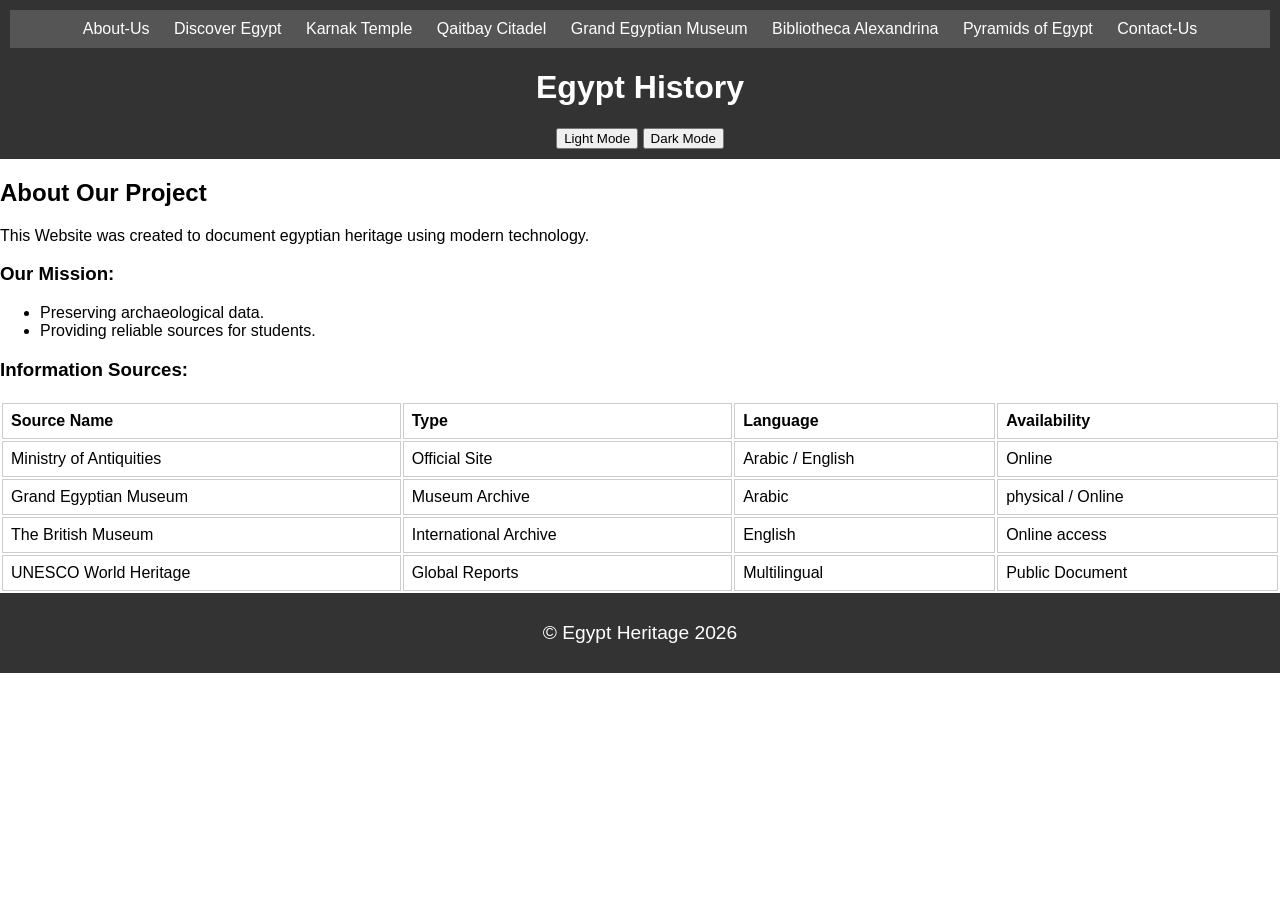
<file: index.html>
<!DOCTYPE html>
<html lang="en">
  <head>
     <meta charset="UTF-8">
     <title> About Us-Archaeological Site </title>
     <link rel="stylesheet" href="style.css">
     <style>

       .data-table {
           width: 100%;
           border-collapse;
           margin-top: 20px;
        }

        .data-table th, td {
           border: 1px solid #ccc;
           padding: 8px;
           text-align: left;
        }

      </style>
  <body>
      <header>
        <nav>
          <a href="index.html"> About-Us </a>
          <a href="discover.html"> Discover Egypt </a>
          <a href="karnak-temple.html"> Karnak Temple </a>
          <a href="qaitbay.html"> Qaitbay Citadel </a>
          <a href="grand.html"> Grand Egyptian Museum </a>
          <a href="bibliotheca.html"> Bibliotheca Alexandrina </a>
          <a href="pyramids.html"> Pyramids of Egypt </a>
          <a href="contact.html"> Contact-Us </a>
        </nav>

        <h1> Egypt History </h1>

        <button onclick="setTheme('light')"> Light Mode </button>
        <button onclick="setTheme('dark')"> Dark Mode </button>
      </header>
      <main>
        <section>
          <h1>About Our Project</h1>
          <p>This Website was created to document egyptian heritage using modern technology.</p>

          <h3>Our Mission:</h3>

          <ul>
            <li>Preserving archaeological data.</li>
            <li>Providing reliable sources for students.</li>
          </ul>

          <h3>Information Sources:</h3>
          <table class="data-table">
            <tr>
              <th> Source Name </th>
              <th> Type </th>
              <th> Language </th>
              <th> Availability </th>
            </tr>

            <tr>
              <td> Ministry of Antiquities </td>
              <td> Official Site </td>
              <td> Arabic / English </td>
              <td> Online </td>
            </tr>

            <tr>
              <td> Grand Egyptian Museum </td>
              <td> Museum Archive </td>
              <td> Arabic </td>
              <td> physical / Online </td>
            </tr>

            <tr>
              <td> The British Museum </td>
              <td> International Archive </td>
              <td> English </td>
              <td> Online access </td>
            </tr>

            <tr>
              <td> UNESCO World Heritage </td>
              <td> Global Reports </td>
              <td> Multilingual </td>
              <td> Public Document </td>
            </tr>
          </table>
        </section>
      </main>

      <footer>
        <p> &copy; Egypt Heritage 2026 </p>
      </footer>

      <script src="script.js"> </script>
  </body>
</html>
</file>
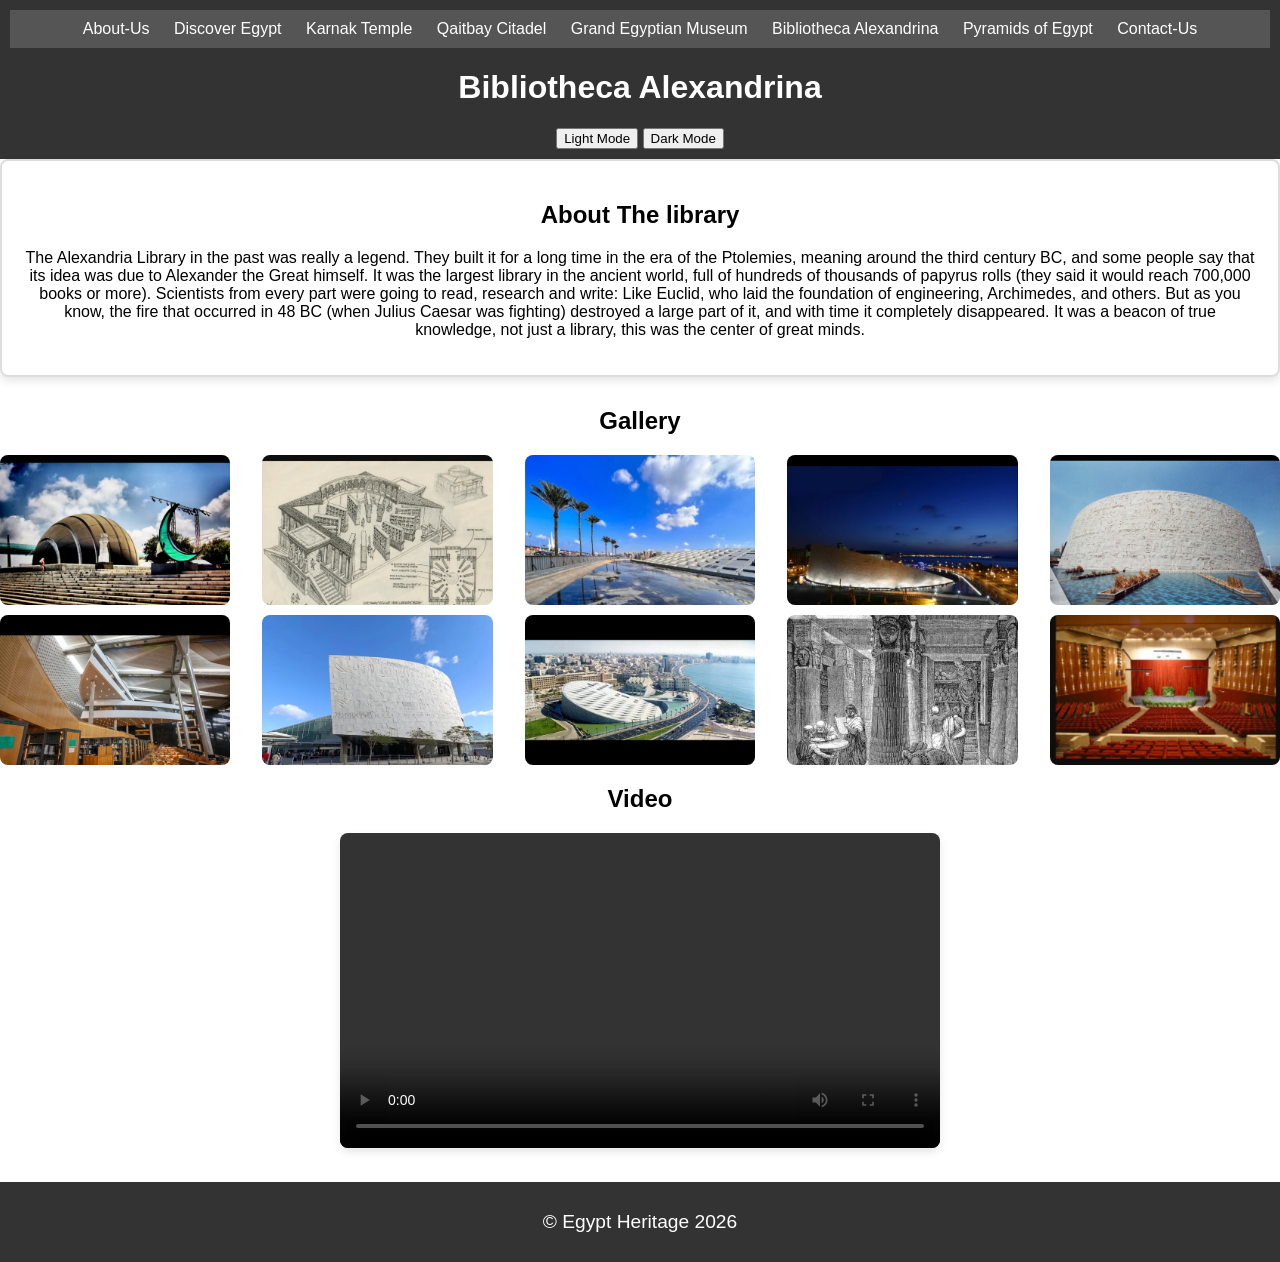
<file: bibliotheca.html>
<!Doctype html>
<html lang="en">
  <head>
    <meta charset="UTF-8">
    <title> Bibliotheca Alexandrina </title>
    <link rel="stylesheet" href="style.css">
    <style>

      .images-container {
          display: flex;
          flex-wrap: wrap;
          justify-content: space-between;
          gap: 10px;
      }

      .images-container img {
          width: 18%;
          height: 150px;
          object-fit: cover;
          border-radius: 8px;
      }

      .text-frame {
          border: 2px solid #ddd;
          padding: 20px;
          border-radius: 8px;
          box-shadow: 0 4px 8px rgba(0, 0, 0, 0.1);
          margin-bottom: 25px;
          text-align: center;
      }

      body, .text-frame {
          transition: background-color 0.3s, color 0.3s;
      }

    </style>
  </head>
  <body>
    <header>
      <nav>
        <a href="index.html"> About-Us </a>
        <a href="discover.html"> Discover Egypt </a>
        <a href="karnak-temple.html"> Karnak Temple </a>
        <a href="qaitbay.html"> Qaitbay Citadel </a>
        <a href="grand.html"> Grand Egyptian Museum </a>
        <a href="bibliotheca.html"> Bibliotheca Alexandrina </a>
        <a href="pyramids.html"> Pyramids of Egypt </a>
        <a href="contact.html"> Contact-Us </a>
      </nav>

      <h1>Bibliotheca Alexandrina</h1>

      <button onclick="setTheme('light')"> Light Mode </button>
      <button onclick="setTheme('dark')"> Dark Mode </button>

    </header>

    <div class="text-frame">
      <h2> About The library </h2>
      <p>The Alexandria Library in the past was really a legend. They built it for a long time in the era of the Ptolemies, meaning around the third century BC, and some people say that its idea was due to Alexander the Great himself. It was the largest library in the ancient world, full of hundreds of thousands of papyrus rolls (they said it would reach 700,000 books or more). Scientists from every part were going to read, research and write: Like Euclid, who laid the foundation of engineering, Archimedes, and others. But as you know, the fire that occurred in 48 BC (when Julius Caesar was fighting) destroyed a large part of it, and with time it completely disappeared. It was a beacon of true knowledge, not just a library, this was the center of great minds.</p>
    </div>

    <div class="gallery-container" style="text-align: center; margin-top: 30px; margin-bottom: 20px;">
      <h2> Gallery </h2>
    </div>

    <div class="images-container">
      <img src="bibliotheca content/Al1.jpg">
      <img src="bibliotheca content/Al2.jpg">
      <img src="bibliotheca content/Al3.jpg">
      <img src="bibliotheca content/Al4.jpg">
      <img src="bibliotheca content/Al5.jpg">
      <img src="bibliotheca content/Al6.jpg">
      <img src="bibliotheca content/Al7.jpg">
      <img src="bibliotheca content/Al8.jpg">
      <img src="bibliotheca content/Al9.jpg">
      <img src="bibliotheca content/Al10.jpg">
    </div>

    <div class="video-container" style="text-align: center; margin-bottom: 30px;">
        <h2> Video </h2>

        <video width="100%" height="315" controls style="max-width: 600px; border-radius: 8px; box-shadow: 0 4px 8px rgba(0, 0, 0, 0.1);">
            <source src="bibliotheca content/video.mp4" type="video/mp4">
        </video>
    </div>
    <footer>
      <p> &copy; Egypt Heritage 2026 </p>
    </footer>

    <script src="script.js"> </script>
  </body>
</html>
</file>
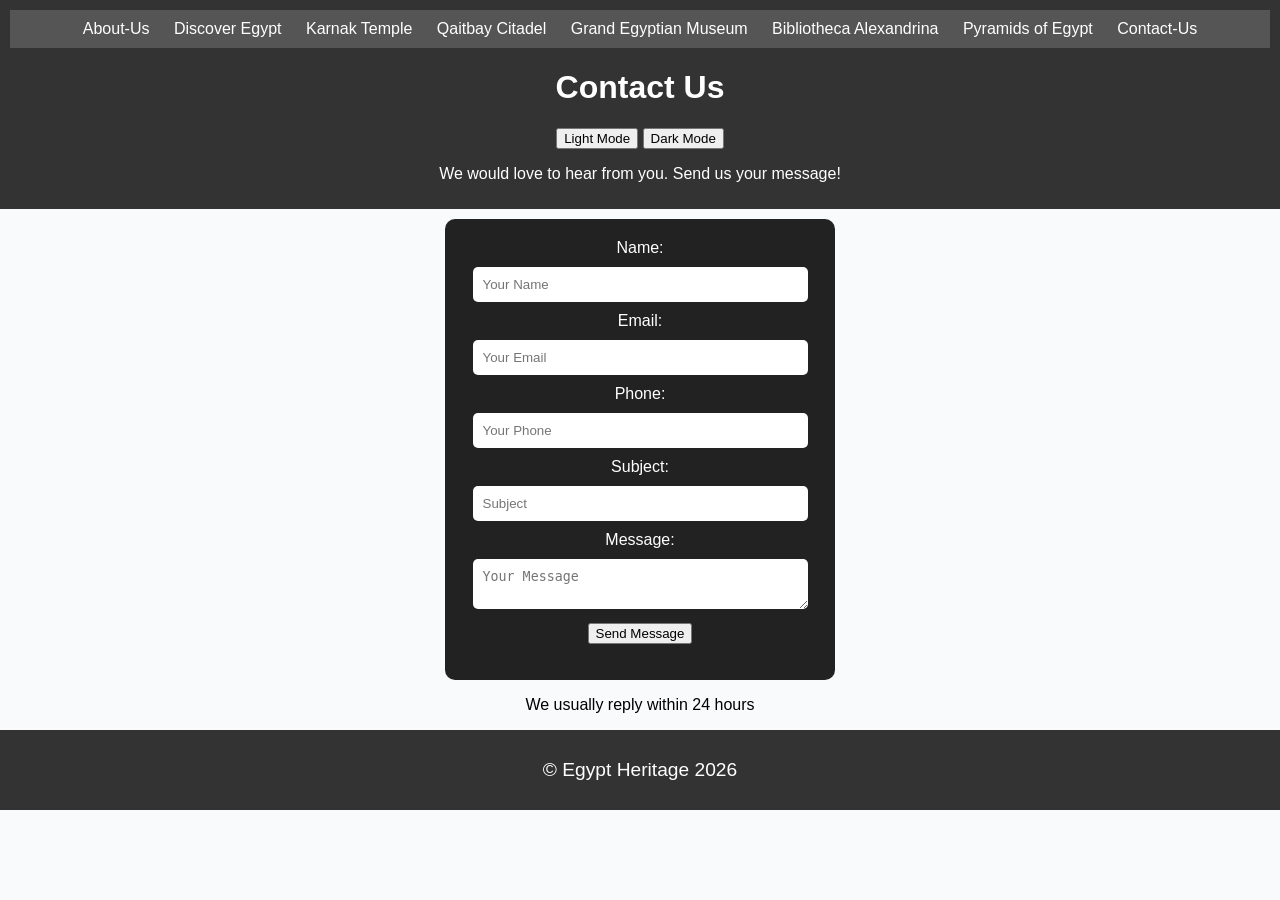
<file: contact.html>
<!DOCTYPE html>
<html lang="en">
<head>
<meta charset="UTF-8">
<title> Contact Us </title>
<link rel="stylesheet" href="style.css">
<style>

body {
  margin: 0;
  padding: 0;
  background-color: #f9fafb
}

button {
  text-align: center;
}

p {
    color: #black;
    text-align: center;
}

form {
    text-align: center;
    background: #222;
    color: white;
    padding: 20px;
    width: 350px;
    margin: 10px auto;
    border-radius: 10px;
    animation: fade 1s;
}

input, textarea {
    width: 90%;
    padding: 10px;
    margin: 10px 0;
    border: none;
    border-radius: 5px;
}

#error {
    color: red;
}

#successMsg {
    color: lightgreen;
    display: none;
}

@keyframes fade {
    from {opacity: 0;}
    to {opacity: 1;}
}

</style>

</head>

<body>
<header>
  <nav>
    <a href="index.html"> About-Us </a>
    <a href="discover.html"> Discover Egypt </a>
    <a href="karnak-temple.html"> Karnak Temple </a>
    <a href="qaitbay.html"> Qaitbay Citadel </a>
    <a href="grand.html"> Grand Egyptian Museum </a>
    <a href="bibliotheca.html"> Bibliotheca Alexandrina </a>
    <a href="pyramids.html"> Pyramids of Egypt </a>
    <a href="contact.html"> Contact-Us </a>
  </nav>

  <h1> Contact Us </h1>

  <button onclick="setTheme('light')"> Light Mode </button>
  <button onclick="setTheme('dark')"> Dark Mode </button>

  <p> We would love to hear from you. Send us your message! </p>
</header>


<form onsubmit="return false;">
    <label> Name: </label>
    <input id="name" type="text" placeholder="Your Name">

    <label> Email: </label>
    <input id="email" type="email" placeholder="Your Email">

    <label> Phone: </label>
    <input id="phone" type="text" placeholder="Your Phone">
    <label> Subject: </label>
    <input id="subject" type="text" placeholder="Subject">

    <label> Message: </label>
    <textarea id="message" placeholder="Your Message"></textarea>

    <button onclick="sendForm()"> Send Message </button>

    <p id="error"> </p>

    <p id="successMsg"> Message Sent Successfully </p>

</form>

<p> We usually reply within 24 hours </p>

<footer>
  <p> &copy; Egypt Heritage 2026 </p>
</footer>

<script>

function sendForm() {
    let name = document.getElementById("name").value.trim();
    let email = document.getElementById("email").value.trim();
    let message = document.getElementById("message").value.trim();

    if (name === "" || email === "" || message === "") {
        document.getElementById("error").innerText = "Please fill all required fields!";
        document.getElementById("successMsg").style.display = "none";
    }
    else {
        document.getElementById("error").innerText = "";
        document.getElementById("successMsg").style.display = "block";
    }
    if (!email.includes("@")) {
      document.getElementById("error").innerText = "Invalid email!";
    }
    localStorage.setItem("username", name);
}
</script>

<script src="script.js"> </script>

</body>
</html>
</file>
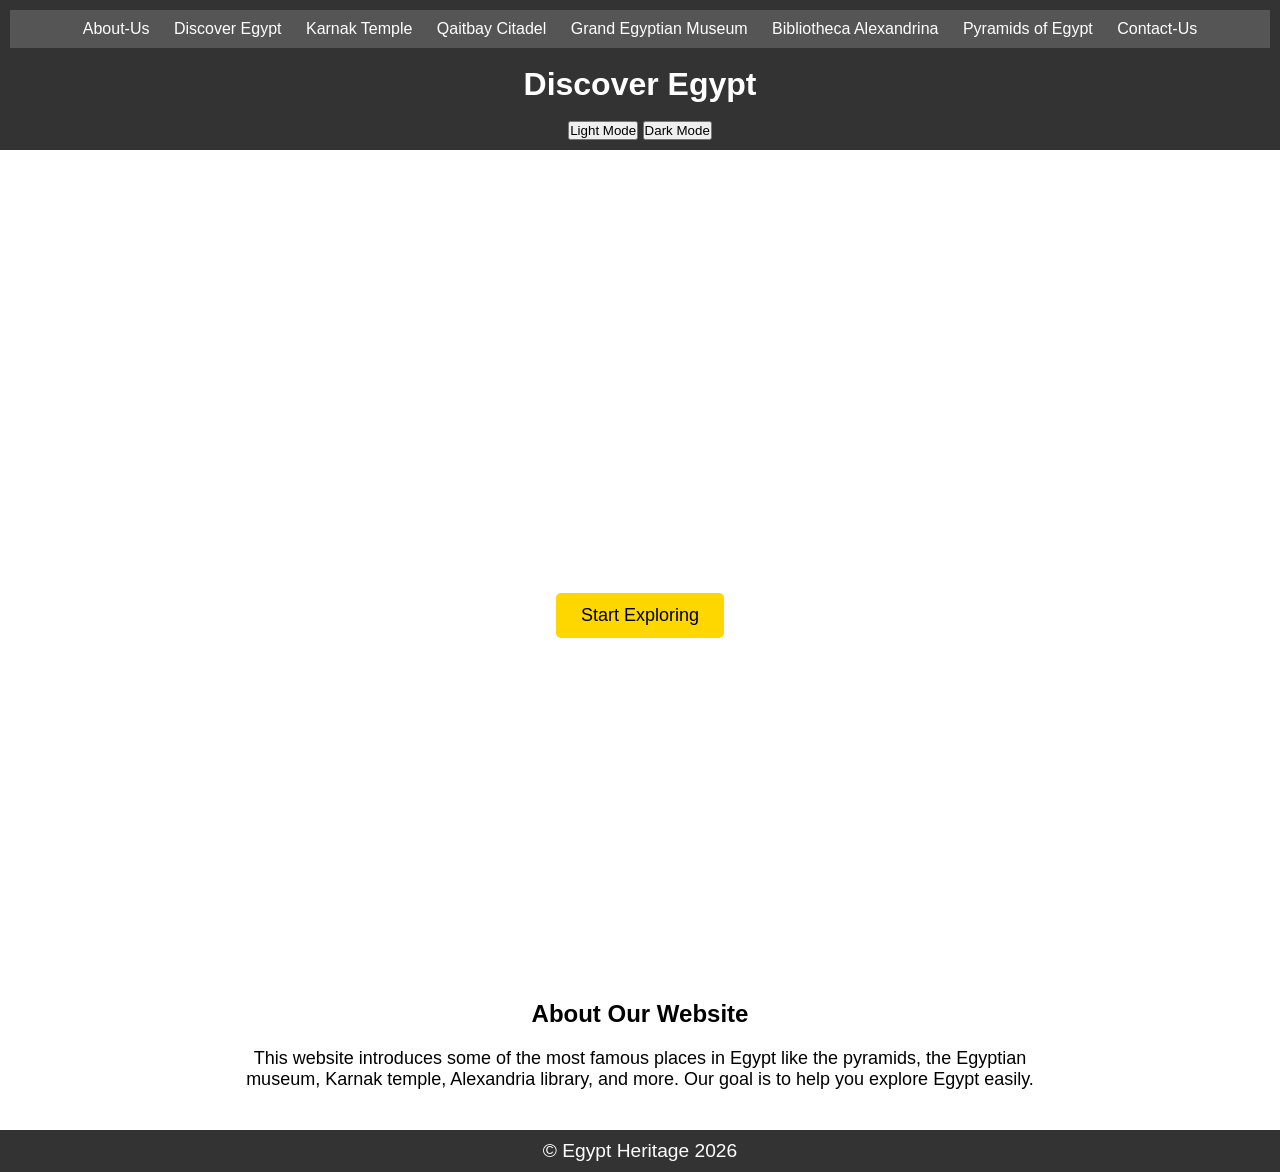
<file: discover.html>
<!DOCTYPE html>
<html lang="en">
<head>
    <meta charset="UTF-8">
    <title> Discover Egypt </title>
    <link rel="stylesheet" href="style.css">
    <style>
        * {
            margin: 0;
            padding: 0;
            box-sizing: border-box;
            font-family: Arial, sans-serif;
        }

        .hero {
            height: 90vh;
            background-image: url('https://images.unsplash.com/photo-1572252009286-268acec5ca0a');
            background-size: cover;
            background-position: center;
            display: flex;
            justify-content: center;
            align-items: center;
            flex-direction: column;
            color: white;
            text-align: center;
        }

        .hero h1 {
            font-size: 50px;
            margin-bottom: 20px;
        }

        .hero p {
            font-size: 20px;
            margin-bottom: 20px;
        }

        .hero button {
            padding: 12px 25px;
            font-size: 18px;
            border: none;
            background-color: gold;
            color: black;
            cursor: pointer;
            border-radius: 5px;
        }

        .hero button: hover {
            background-color: orange;
        }

        .about {
            padding: 40px;
            text-align: center;
        }

        .about h2 {
            margin-bottom: 20px;
        }

        .about p {
            font-size: 18px;
            width: 70%;
            margin: auto;
        }

    </style>
</head>

<body>
    <header>
      <nav>
        <a href="index.html"> About-Us </a>
        <a href="discover.html"> Discover Egypt </a>
        <a href="karnak-temple.html"> Karnak Temple </a>
        <a href="qaitbay.html"> Qaitbay Citadel </a>
        <a href="grand.html"> Grand Egyptian Museum </a>
        <a href="bibliotheca.html"> Bibliotheca Alexandrina </a>
        <a href="pyramids.html"> Pyramids of Egypt </a>
        <a href="contact.html"> Contact-Us </a>
      </nav>

      <br>

      <h1> Discover Egypt </h1>

      <br>

      <button onclick="setTheme('light')"> Light Mode </button>
      <button onclick="setTheme('dark')"> Dark Mode </button>

      <br>

    </header>

    <div class="hero">
        <h1>Discover Egypt</h1>
        <p>Explore the beauty of ancient and modern Egypt</p>
        <button onclick="alert('Welcome to Egypt!')">Start Exploring</button>
    </div>

    <div class="about">
        <h2>About Our Website</h2>
        <p>
            This website introduces some of the most famous places in Egypt like the pyramids,
            the Egyptian museum, Karnak temple, Alexandria library, and more.
            Our goal is to help you explore Egypt easily.
        </p>
    </div>

    <footer>
      <p> &copy; Egypt Heritage 2026 </p>
    </footer>

    <script src="script.js"> </script>

</body>
</html>
</file>
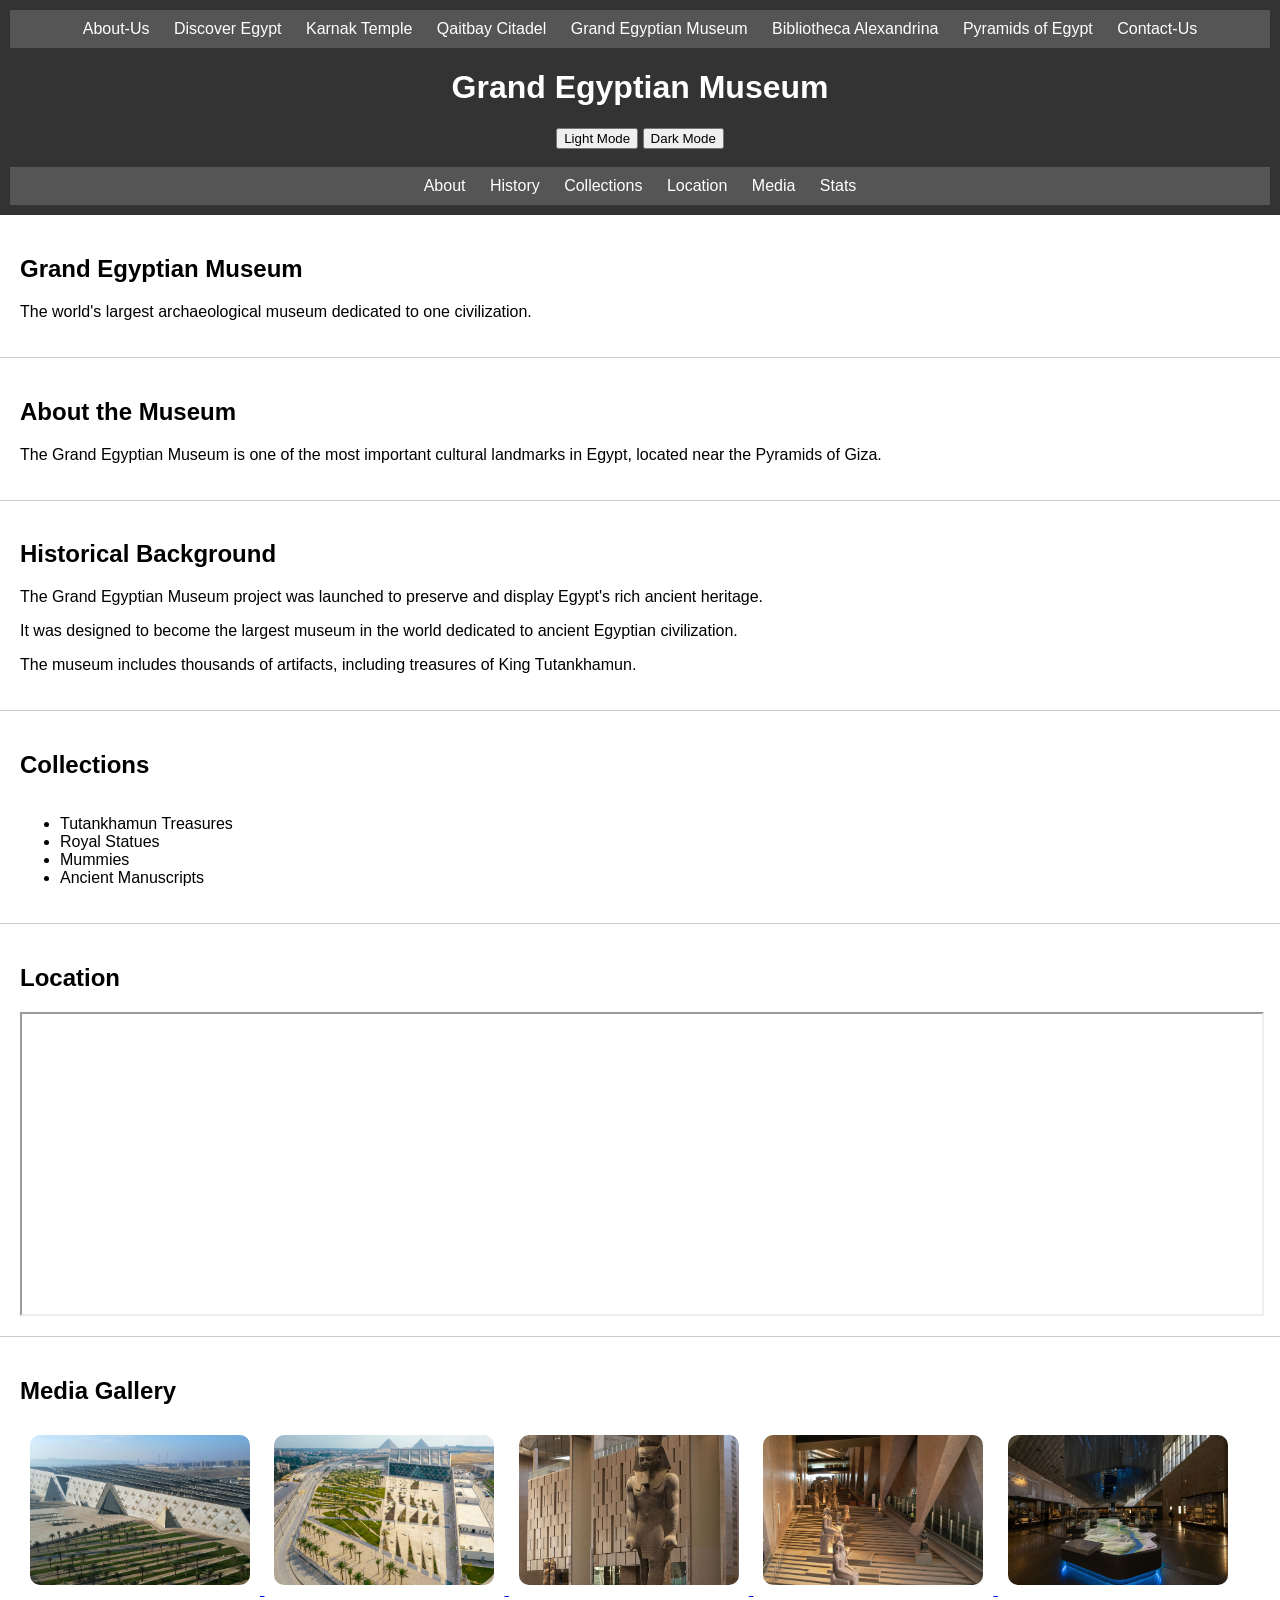
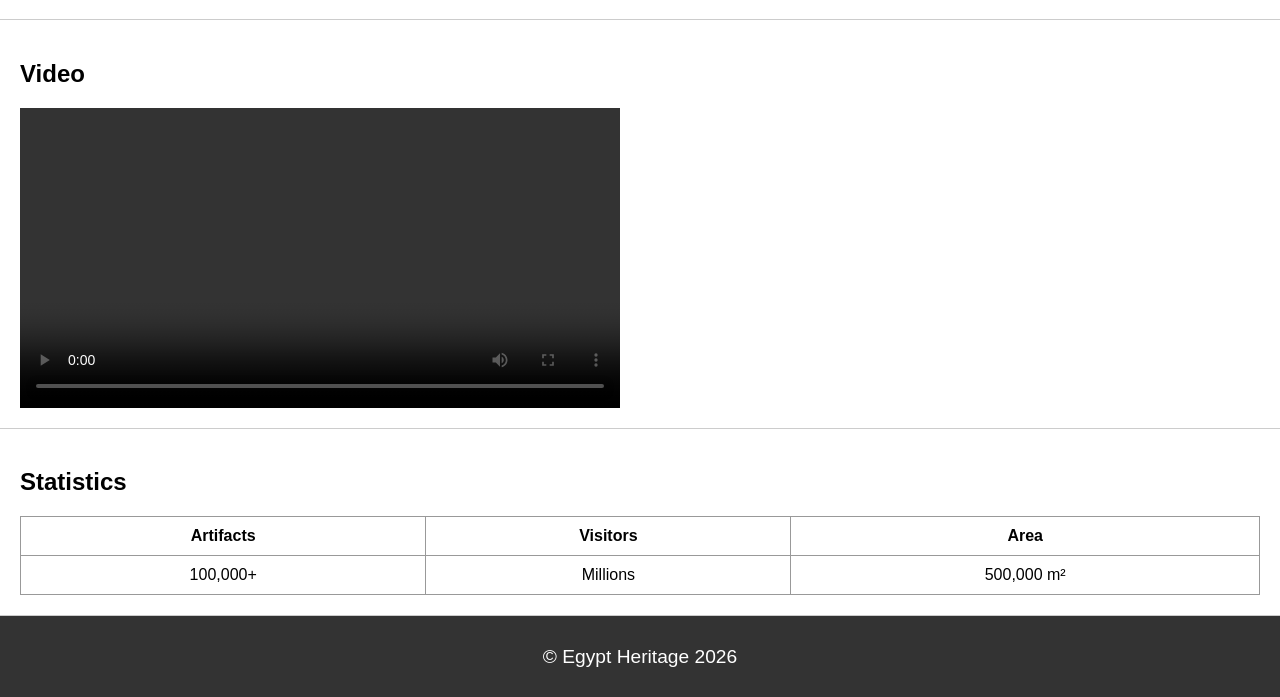
<file: grand.html>
<html lang="en">
<head>
    <meta charset="UTF-8">
    <title> Grand Egyptian Museum </title>
    <link rel="stylesheet" href="style.css">

    <style>

      section {
        padding: 20px;
        border-bottom: 1px solid #ccc;
      }

      .grid {
        display: grid;
        grid-template-columns: repeat(4, 1fr);
        gap: 10px;
      }

      .gallery {
        padding: 20px;
      }

      .gallery img {
        width: 220px;
        height: 150px;
        object-fit: cover;
        margin: 10px;
        cursor: pointer;
        border-radius: 10px;
        transition: 0.3s;
      }

      table {
        width: 100%;
        border-collapse: collapse;
      }

      th, td {
        padding: 10px;
        border: 1px solid #999;
        text-align: center;
      }

      .hidden { display: none; }

    </style>
</head>

<body>

  <header>
      <nav>
        <a href="index.html"> About-Us </a>
        <a href="discover.html"> Discover Egypt </a>
        <a href="karnak-temple.html"> Karnak Temple </a>
        <a href="qaitbay.html"> Qaitbay Citadel </a>
        <a href="grand.html"> Grand Egyptian Museum </a>
        <a href="bibliotheca.html"> Bibliotheca Alexandrina </a>
        <a href="pyramids.html"> Pyramids of Egypt </a>
        <a href="contact.html"> Contact-Us </a>
      </nav>

      <h1>Grand Egyptian Museum</h1>

      <button onclick="setTheme('light')"> Light Mode </button>
      <button onclick="setTheme('dark')"> Dark Mode </button>

      <br><br>

      <nav>
          <a href="#about">About</a>
          <a href="#history">History</a>
          <a href="#collections">Collections</a>
          <a href="#location">Location</a>
          <a href="#media">Media</a>
          <a href="#stats">Stats</a>
      </nav>
  </header>

  <section>
      <h2>Grand Egyptian Museum</h2>
      <p>The world's largest archaeological museum dedicated to one civilization.</p>
  </section>

  <section id="about">
    <h2>About the Museum</h2>
    <p>
        The Grand Egyptian Museum is one of the most important cultural landmarks in Egypt,
        located near the Pyramids of Giza.
    </p>
  </section>

  <section id="history">
    <h2>Historical Background</h2>

    <p>
        The Grand Egyptian Museum project was launched to preserve and display Egypt's rich ancient heritage.
    </p>

    <p>
        It was designed to become the largest museum in the world dedicated to ancient Egyptian civilization.
    </p>

    <p>
        The museum includes thousands of artifacts, including treasures of King Tutankhamun.
    </p>
  </section>


  <section id="collections">
    <h2> Collections </h2>

    <div class="grid">
      <ul>
        <li>Tutankhamun Treasures</li>
        <li>Royal Statues</li>
        <li>Mummies</li>
        <li>Ancient Manuscripts</li>
      </ul>
    </div>
  </section>

  <section id="location">
    <h2> Location </h2>
    <iframe src="https://www.google.com/maps?q=Grand+Egyptian+Museum&output=embed" width="100%" height="300">
    </iframe>
  </section>

  <section id="media" class="gallery">
    <h2>Media Gallery</h2>

    <a href="the-grand-egyptian-museum-heneghan-peng-architects_7.jpg" target="_blank">
      <img src="grand content/the-grand-egyptian-museum-heneghan-peng-architects_7.jpg" onclick="openImage(this.src)">
    </a>

    <a href="grand content/the-grand-egyptian-museum-heneghan-peng-architects_1.jpg" target="_blank">
      <img src="grand content/the-grand-egyptian-museum-heneghan-peng-architects_1.jpg" onclick="openImage(this.src)">
    </a>

    <a href="the-grand-egyptian-museum-heneghan-peng-architects_13.jpg" target="_blank">
      <img src="grand content/the-grand-egyptian-museum-heneghan-peng-architects_13.jpg" onclick="openImage(this.src)">
    </a>

    <a href="the-grand-egyptian-museum-heneghan-peng-architects_4.jpg" target="_blank">
      <img src="grand content/the-grand-egyptian-museum-heneghan-peng-architects_4.jpg" onclick="openImage(this.src)">
    </a>

    <a href="the-grand-egyptian-museum-heneghan-peng-architects_3.jpg" target="_blank">
      <img src="grand content/the-grand-egyptian-museum-heneghan-peng-architects_3.jpg" onclick="openImage(this.src)">
    </a>

  </section>

  <section>
    <h2> Video </h2>
      <video width="600" controls>
        <source src="grand content/The Grand Egyptian Museum.mp4">
      </video>
  </section>

  <section id="stats">
    <h2>Statistics</h2>

    <table border="1">
      <tr>
        <th> Artifacts </th>
        <th> Visitors </th>
        <th> Area </th>
      </tr>
      <tr>
        <td> 100,000+ </td>
        <td> Millions </td>
        <td> 500,000 m² </td>
      </tr>
    </table>
  </section>

  <footer>
    <p> &copy; Egypt Heritage 2026 </p>
  </footer>

  <script src="script.js"> </script>
</body>
</html>
</file>
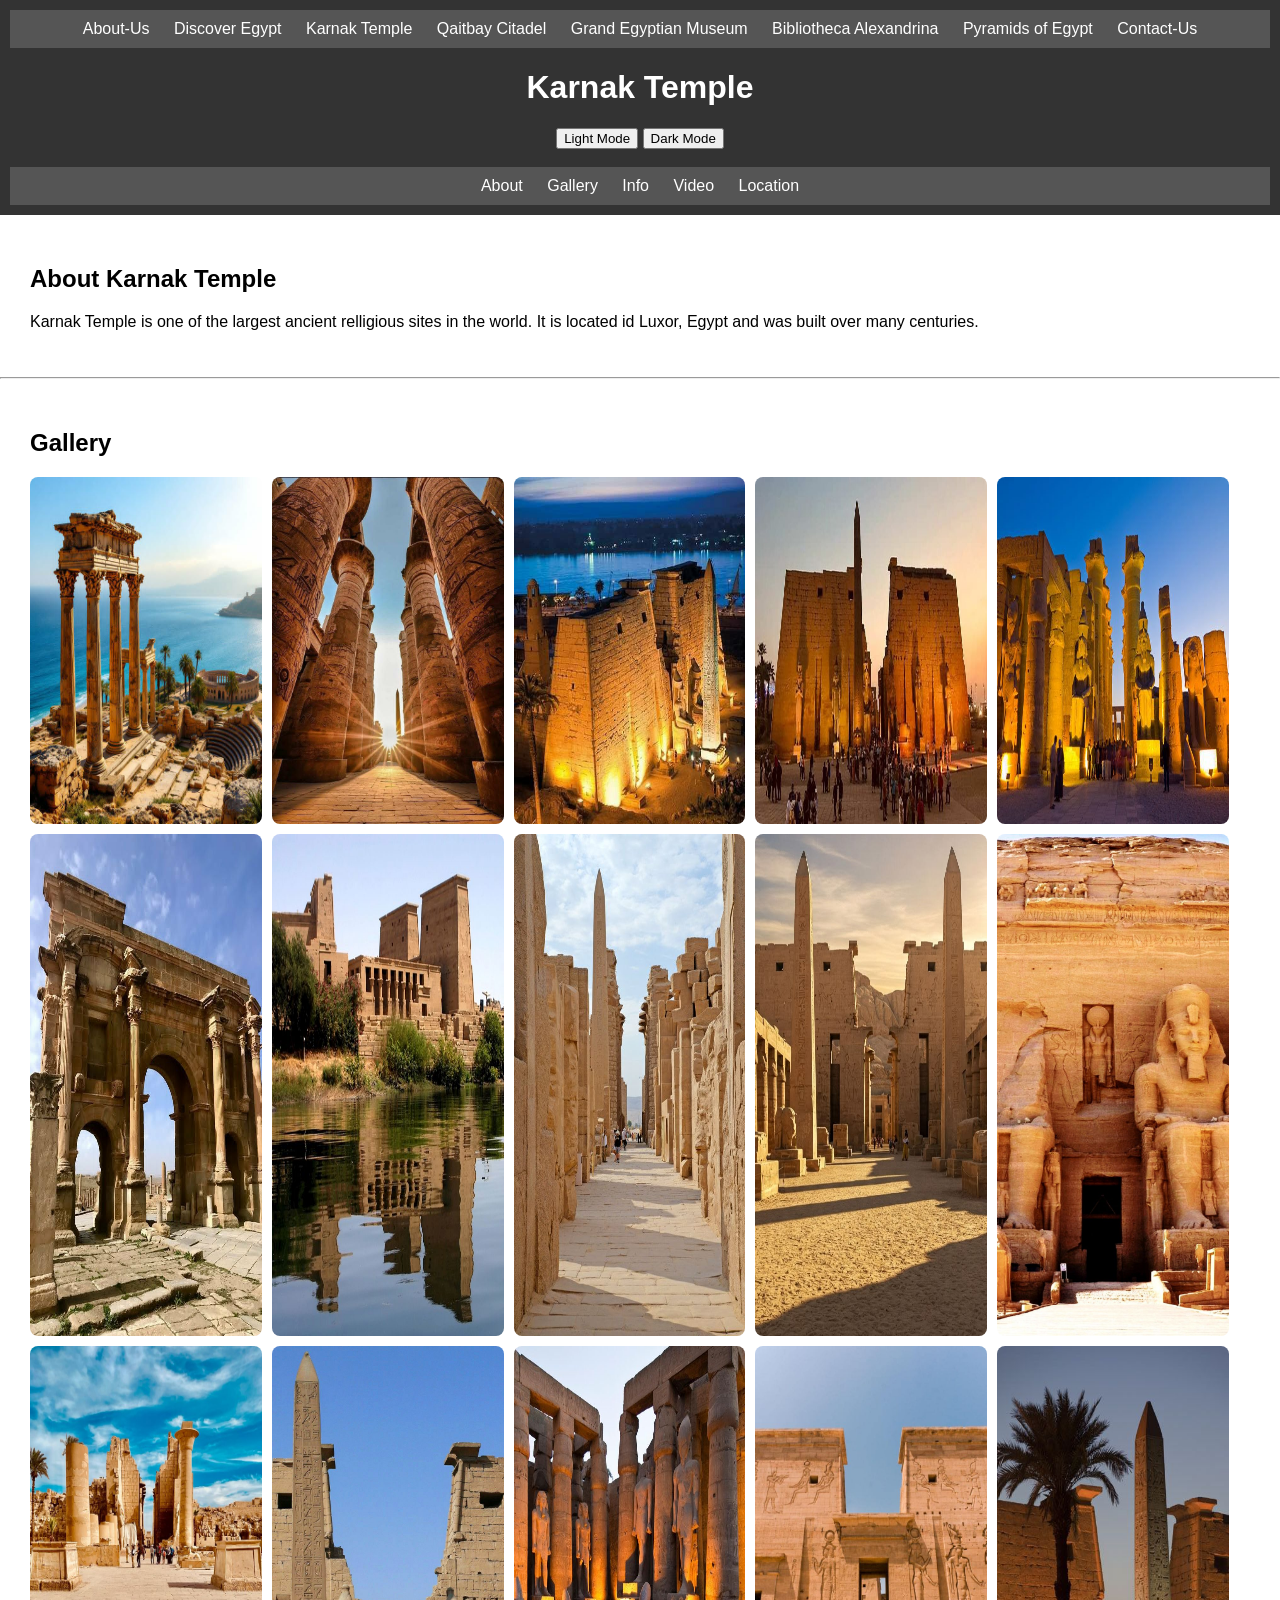
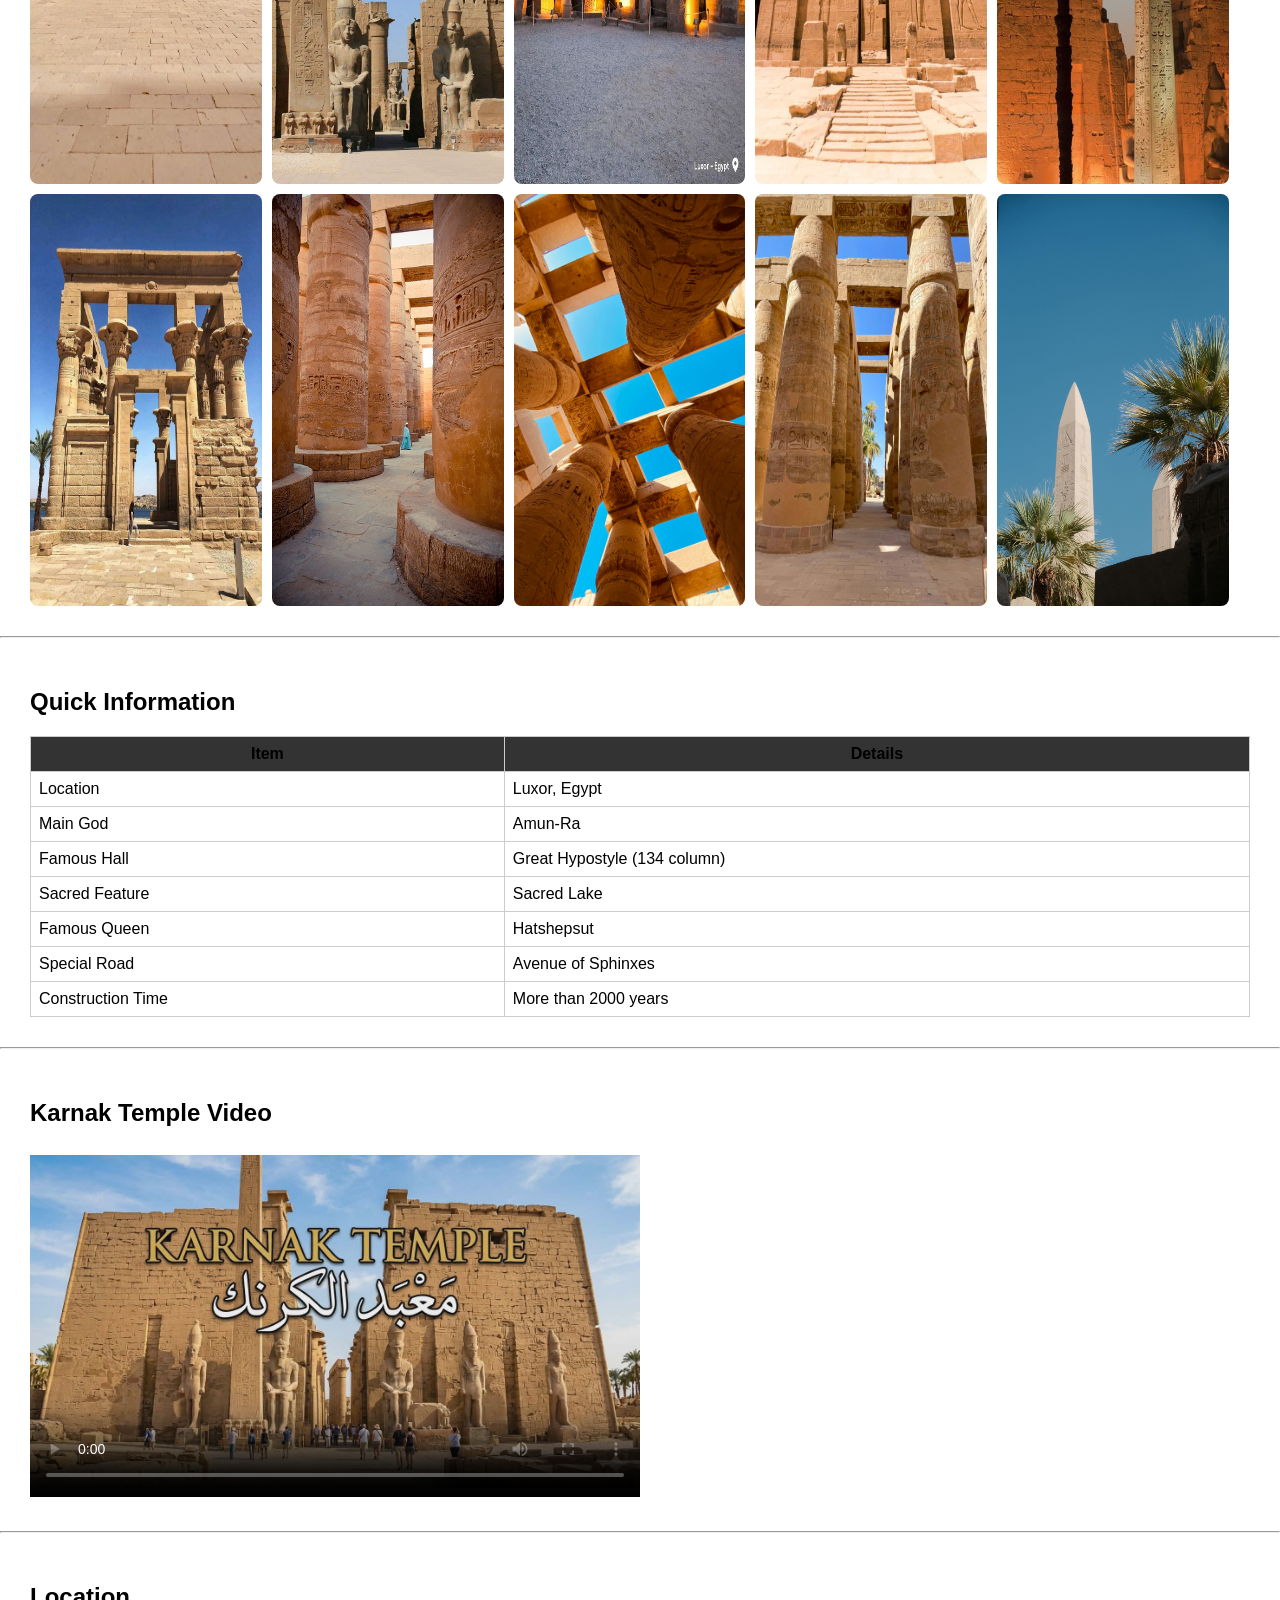
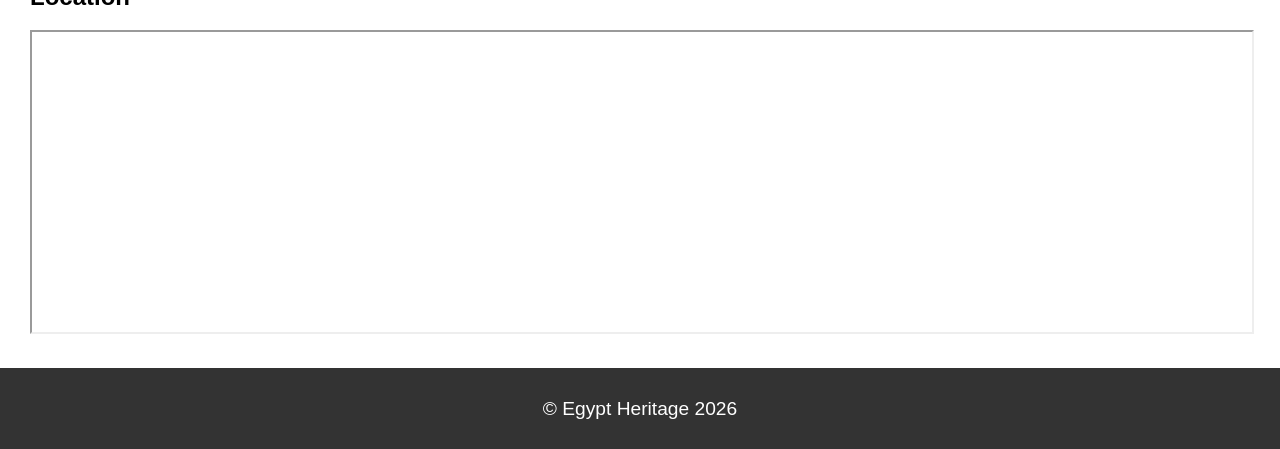
<file: karnak-temple.html>
<!DOCTYPE html>
<html lang="en">
  <head>
    <meta charset="utf-8">
    <title> Karnak Temple </title>
    <link rel="stylesheet" href="style.css">

    <style media="screen">

    section {
      padding: 15px;
      margin: 15px;
      border-radius: 8px
    }

    .gallery {
      display: flex;
      flex-wrap: wrap;
      gap: 10px
    }
    .gallery img {
      width: 19%;
      border-radius: 8px
    }
    
    table {
      width: 100%;
      border-collapse: collapse;
    }
    th, td {
      border: 1px solid #ccc;
      padding: 8px
    }
    th {
      background: #333;
    }

    </style>
  </head>
  <body>
    <header>
      <nav>
        <a href="index.html"> About-Us </a>
        <a href="discover.html"> Discover Egypt </a>
        <a href="karnak-temple.html"> Karnak Temple </a>
        <a href="qaitbay.html"> Qaitbay Citadel </a>
        <a href="grand.html"> Grand Egyptian Museum </a>
        <a href="bibliotheca.html"> Bibliotheca Alexandrina </a>
        <a href="pyramids.html"> Pyramids of Egypt </a>
        <a href="contact.html"> Contact-Us </a>
      </nav>

      <h1 class="karnak"> Karnak Temple </h1>

      <button onclick="setTheme('light')"> Light Mode </button>
      <button onclick="setTheme('dark')"> Dark Mode </button>

      <br><br>

      <nav>
        <a href="#about"> About </a>
        <a href="#gallery"> Gallery </a>
        <a href="#info"> Info </a>
        <a href="#video"> Video </a>
        <a href="#location"> Location </a>
      </nav>

    </header>

    <section id="about">
      <h2> About Karnak Temple </h2>

      <p> Karnak Temple is one of the largest ancient relligious sites in the world.
          It is located id Luxor, Egypt and was built over many centuries.
      </p>
    </section>
    <hr>
    <section id="gallery">
      <h2> Gallery </h2>

      <div class="gallery">
        <img src="karnak content/karnak1.jpg">
        <img src="karnak content/karnak2.jpg">
        <img src="karnak content/karnak3.jpg">
        <img src="karnak content/karnak4.jpg">
        <img src="karnak content/karnak5.jpg">
        <img src="karnak content/karnak6.jpg">
        <img src="karnak content/karnak7.jpg">
        <img src="karnak content/karnak8.jpg">
        <img src="karnak content/karnak9.jpg">
        <img src="karnak content/karnak10.jpg">
        <img src="karnak content/karnak11.jpg">
        <img src="karnak content/karnak12.jpg">
        <img src="karnak content/karnak13.jpg">
        <img src="karnak content/karnak14.jpg">
        <img src="karnak content/karnak15.jpg">
        <img src="karnak content/karnak16.jpg">
        <img src="karnak content/karnak17.jpg">
        <img src="karnak content/karnak18.jpg">
        <img src="karnak content/karnak19.jpg">
        <img src="karnak content/karnak20.jpg">
      </div>
    </section>
    <hr>
    <section id="info">
      <h2> Quick Information </h2>

      <table>
        <tr>
          <th> Item </th>
          <th> Details </th>
        </tr>
        <tr>
          <td> Location </td>
          <td> Luxor, Egypt </td>
        </tr>
        <tr>
          <td> Main God </td>
          <td> Amun-Ra </td>
        </tr>
        <tr>
          <td> Famous Hall </td>
          <td> Great Hypostyle (134 column) </td>
        </tr>
        <tr>
          <td> Sacred Feature </td>
          <td> Sacred Lake </td>
        </tr>
        <tr>
          <td> Famous Queen </td>
          <td> Hatshepsut </td>
        </tr>
        <tr>
          <td> Special Road </td>
          <td> Avenue of Sphinxes </td>
        </tr>
        <tr>
          <td> Construction Time </td>
          <td> More than 2000 years </td>
        </tr>
      </table>
    </section>
    <hr>
    <section id="video">
      <h2> Karnak Temple Video </h2>

      <video controls  poster="karnak content/karnak temple.jpg" width="50%" height="350">

        <source src="karnak content/Karnak Temple.mp4" type="video/mp4">

        <p> Your Browser Doesn't Support The Video Teg. </p>

      </video>
    </section>
    <hr>
    <section id="location">
      <h2> Location </h2>

      <iframe src="https://www.google.com/maps?q=Karnak+Temple&output=embed" width="100%" height="300"></iframe>

    </section>

    <footer>
      <p> &copy; Egypt Heritage 2026 </p>
    </footer>

    <script src="script.js"> </script>

  </body>
</html>
</file>
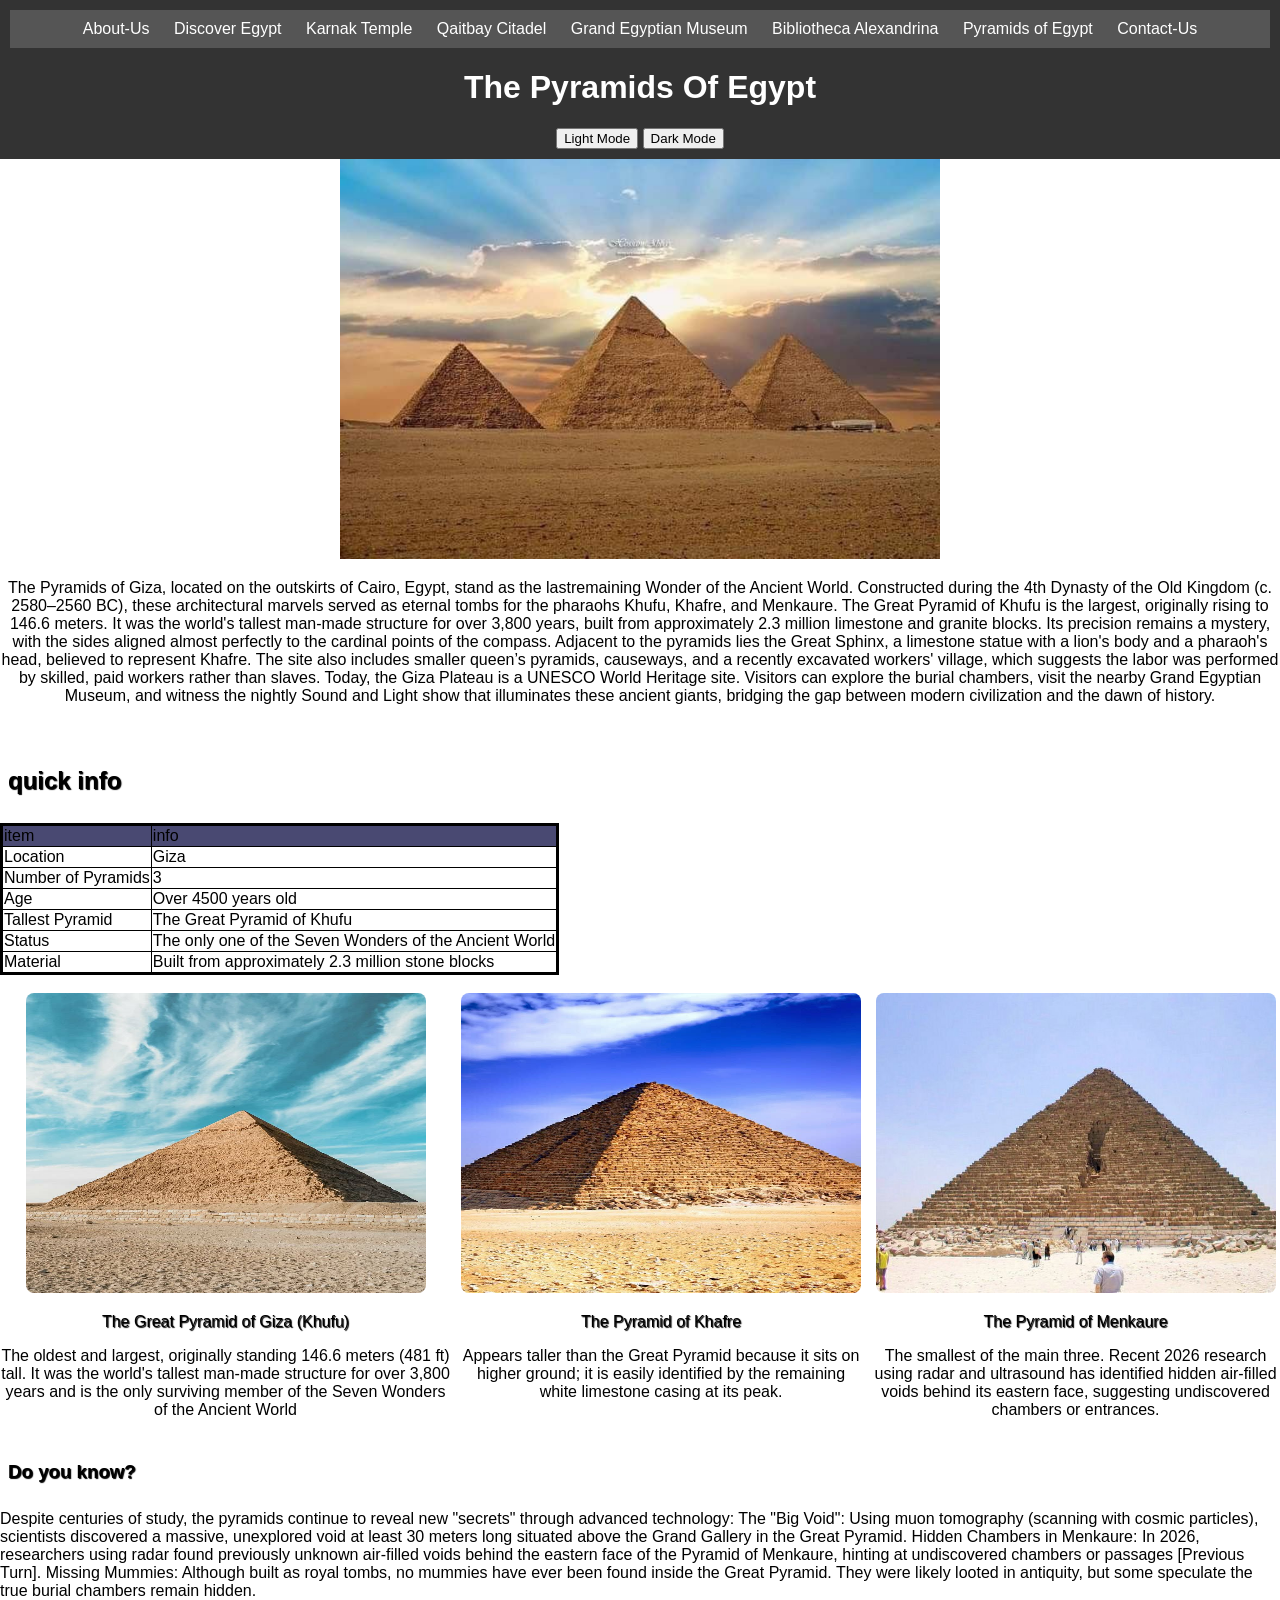
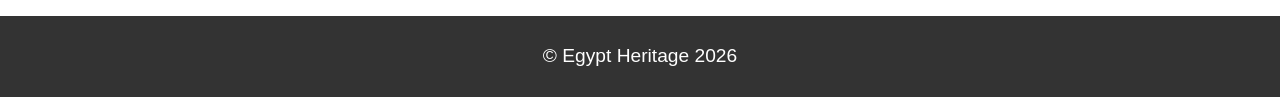
<file: pyramids.html>
<!DOCTYPE html>
<html>
<head>
  <meta charset="UTF-8"/>
  <title>The Pyramids Of Egypt</title>
  <link rel="stylesheet" href="style.css">

  <style>

   .special {
      text-align: center;

    }

    table {
      border-width: 3px ;
      border-color: black ;
      border-style: solid ;
      border-collapse: collapse;

    }

    .start {
      background-color:  rgb(73, 73, 114);
      padding: 8px;
      margin: 8px
    }

    .container {
      display: flex;
      gap: 10px;
    }

    .card {
      text-align: center;
    }

    .card img {
      height: 300px;
      width: 400px;
      border-radius: 8px
    }

    .name {
      text-shadow: 1px 1px 1px black;
    }

    h3,h2 {
      text-shadow: 1px 1px 1px black;
      padding: 8px
    }

  </style>
</head>
<body>
  <header>
    <nav>
      <a href="index.html"> About-Us </a>
      <a href="discover.html"> Discover Egypt </a>
      <a href="karnak-temple.html"> Karnak Temple </a>
      <a href="qaitbay.html"> Qaitbay Citadel </a>
      <a href="grand.html"> Grand Egyptian Museum </a>
      <a href="bibliotheca.html"> Bibliotheca Alexandrina </a>
      <a href="pyramids.html"> Pyramids of Egypt </a>
      <a href="contact.html"> Contact-Us </a>
    </nav>

    <h1>The Pyramids Of Egypt</h1>

    <button onclick="setTheme('light')"> Light Mode </button>
    <button onclick="setTheme('dark')"> Dark Mode </button>

  </header>
  <section>
    <div class="special">
      <img src="pyramids content/pyramids of giza.jpg" height="400px" width="cover">
      <p> The Pyramids of Giza, located on the outskirts of Cairo, Egypt, stand as the lastremaining Wonder of
          the Ancient World. Constructed during the 4th Dynasty of the Old Kingdom (c. 2580–2560 BC), these
          architectural marvels served as eternal tombs for the pharaohs Khufu, Khafre, and Menkaure.
          The Great Pyramid of Khufu is the largest, originally rising to 146.6 meters. It was the world's tallest
          man-made structure for over 3,800 years, built from approximately 2.3 million limestone and granite blocks.
          Its precision remains a mystery, with the sides aligned almost perfectly to the cardinal points of the
          compass. Adjacent to the pyramids lies the Great Sphinx, a limestone statue with a lion's body and a
          pharaoh's head, believed to represent Khafre. The site also includes smaller queen’s pyramids, causeways,
          and a recently excavated workers' village, which suggests the labor was performed by skilled, paid
          workers rather than slaves.
          Today, the Giza Plateau is a UNESCO World Heritage site. Visitors can explore the burial chambers,
          visit the nearby Grand Egyptian Museum, and witness the nightly Sound and Light show that illuminates
          these ancient giants, bridging the gap between modern civilization and the dawn of history. </p>
    </div>

    <br>

    <h2> quick info </h2>

    <table border="1">
      <tr class="start">
        <td>item</td>
        <td>info</td>
      </tr>
      <tr>
        <td>Location</td>
        <td>Giza</td>
      </tr>
      <tr>
        <td>Number of Pyramids</td>
        <td>3</td>
      </tr>
      <tr>
        <td>Age</td>
        <td>Over 4500 years old</td>
      </tr>
      <tr>
        <td>Tallest Pyramid</td>
        <td>The Great Pyramid of Khufu</td>
      </tr>
      <tr>
        <td>Status</td>
        <td>The only one of the Seven Wonders of the Ancient World</td>
      </tr>
      <tr>
        <td>Material</td>
        <td> Built from approximately 2.3 million stone blocks</td>
      </tr>
    </table>

    <br>

    <div class="container">
      <div class="card">
        <img src="pyramids content/pyramid of Khufu.jpg" >
        <p class="name">The Great Pyramid of Giza (Khufu)</p>
        <p> The oldest and largest, originally standing 146.6 meters (481 ft) tall.
            It was the world's tallest man-made structure for
            over 3,800 years and is the only surviving member of the Seven Wonders of the Ancient World </p>
      </div>

      <div class="card">
        <img src="pyramids content/pyramid of Khafre.jpg" >
        <p class="name">The Pyramid of Khafre</p>
        <p> Appears taller than the Great Pyramid because it sits on higher ground; it is easily identified by the remaining white limestone casing at its peak. </p>
      </div>

      <div class="card">
        <img src="pyramids content/pyramid of Menkaure.jpg">
        <p class="name">The Pyramid of Menkaure</p>
        <p> The smallest of the main three. Recent 2026 research using radar and ultrasound has
            identified hidden air-filled voids behind its eastern face, suggesting undiscovered chambers or entrances. </p>
      </div>
    </div>

    <h3>Do you know?</h3>
    <p>
        Despite centuries of study, the pyramids continue to reveal new "secrets" through advanced technology:
        The "Big Void": Using muon tomography (scanning with cosmic particles), scientists discovered a massive,
        unexplored void at least 30 meters long situated above the Grand Gallery in the Great Pyramid.
        Hidden Chambers in Menkaure: In 2026, researchers using radar found previously unknown air-filled voids
        behind the eastern face of the Pyramid of Menkaure, hinting at undiscovered chambers or passages
        [Previous Turn].
        Missing Mummies: Although built as royal tombs, no mummies have ever been found inside the Great Pyramid.
        They were likely looted in antiquity, but some speculate the true burial chambers remain hidden.
    </p>

  </section>

  <footer>
    <p> &copy; Egypt Heritage 2026 </p>
  </footer>

  <script src="script.js"> </script>

</body>
</html>
</file>
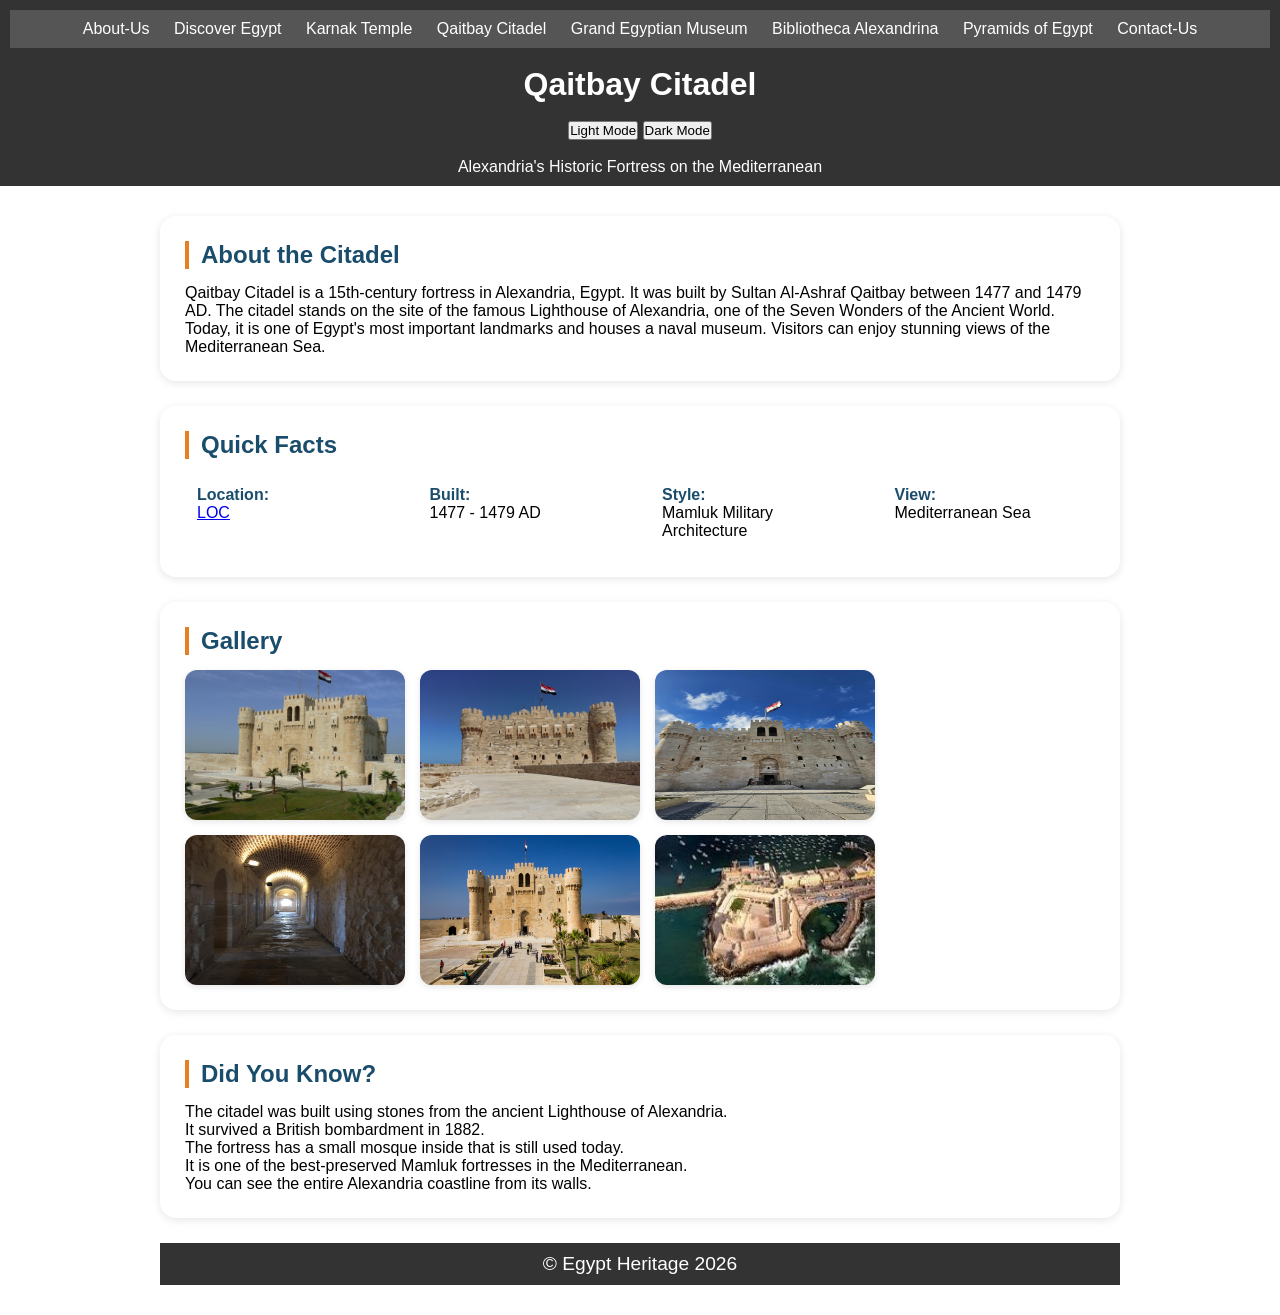
<file: qaitbay.html>
<!DOCTYPE html>
<html lang="en">
<head>
  <meta charset="UTF-8">
  <title> Qaitbay Citadel </title>
  <link rel="stylesheet" href="style.css">
  <style>
    * {
      margin: 0;
      padding: 0;
      box-sizing: border-box;
    }

    .container {
      max-width: 1000px;
      margin: 0 auto;
      padding: 30px 20px;
    }

    .card {
      border-radius: 16px;
      padding: 25px;
      margin-bottom: 25px;
      box-shadow: 0 2px 8px rgba(0,0,0,0.1);
    }

    .card h2 {
      color: #1a4d6b;
      margin-bottom: 15px;
      border-left: 4px solid #e67e22;
      padding-left: 12px;
    }

    .info-grid {
      display: flex;
      flex-wrap: wrap;
      gap: 20px;
      margin-top: 15px;
    }

    .info-item {
      flex: 1;
      min-width: 180px;
      padding: 12px;
      border-radius: 12px;
    }

    .info-item strong {
      color: #1a4d6b;
    }

    .gallery {
      display: flex;
      flex-wrap: wrap;
      gap: 15px;
      margin-top: 15px;
    }

    .gallery img {
      width: 100%;
      max-width: 220px;
      height: 150px;
      border-radius: 12px;
      box-shadow: 0 2px 6px rgba(0,0,0,0.1);
    }

  </style>
</head>
<body>
<header>
  <nav>
    <a href="index.html"> About-Us </a>
    <a href="discover.html"> Discover Egypt </a>
    <a href="karnak-temple.html"> Karnak Temple </a>
    <a href="qaitbay.html"> Qaitbay Citadel </a>
    <a href="grand.html"> Grand Egyptian Museum </a>
    <a href="bibliotheca.html"> Bibliotheca Alexandrina </a>
    <a href="pyramids.html"> Pyramids of Egypt </a>
    <a href="contact.html"> Contact-Us </a>
  </nav>

  <br>

  <h1> Qaitbay Citadel</h1>

  <br>

  <button onclick="setTheme('light')"> Light Mode </button>
  <button onclick="setTheme('dark')"> Dark Mode </button>

  <br><br>

  <p>Alexandria's Historic Fortress on the Mediterranean</p>

</header>

<div class="container">

  <div class="card">
    <h2>About the Citadel</h2>
    <p>Qaitbay Citadel is a 15th-century fortress in Alexandria, Egypt. It was built by Sultan Al-Ashraf Qaitbay between 1477 and 1479 AD. The citadel stands on the site of the famous Lighthouse of Alexandria, one of the Seven Wonders of the Ancient World.</p>
    <p>Today, it is one of Egypt's most important landmarks and houses a naval museum. Visitors can enjoy stunning views of the Mediterranean Sea.</p>
  </div>

  <div class="card">
    <h2>Quick Facts</h2>
    <div class="info-grid">
      <div class="info-item"><strong> Location:</strong><br><a href="https://maps.app.goo.gl/bgRRYqfWJja4r8k5A">LOC</a></div>
      <div class="info-item"><strong>Built:</strong><br>1477 - 1479 AD</div>
      <div class="info-item"><strong>Style:</strong><br>Mamluk Military Architecture</div>
      <div class="info-item"><strong>View:</strong><br>Mediterranean Sea</div>
    </div>
  </div>

  <div class="card">
    <h2> Gallery</h2>
    <div class="gallery">
      <img src="qaitbay content/A1.jpg">
      <img src="qaitbay content/A2.jpg">
      <img src="qaitbay content/A3.jpg">
      <img src="qaitbay content/A4.jpg">
      <img src="qaitbay content/A5.jpg">
      <img src="qaitbay content/A6.jpg">
    </div>
  </div>

  <div class="card">
    <h2> Did You Know?</h2>

        <p> The citadel was built using stones from the ancient Lighthouse of Alexandria.</p>
        <p> It survived a British bombardment in 1882.</p>
        <p> The fortress has a small mosque inside that is still used today.</p>
        <p> It is one of the best-preserved Mamluk fortresses in the Mediterranean.</p>
        <p> You can see the entire Alexandria coastline from its walls.</p>

  </div>

  <footer>
    <p> &copy; Egypt Heritage 2026 </p>
  </footer>

  <script src="script.js"> </script>
</body>
</html>
</file>
<file: style.css>
/* Body */
body {
  font-family: Arial, sans-serif;
  margin: 0;
  padding: 0
}
/* Header */
header {
  background: #333;
  color: white;
  padding: 10px;
  text-align: center
}
/* Nav */
nav {
  background: #555;
  padding: 10px;
  text-align: center;
}
/* Nav a*/
nav a {
  color: white;
  margin: 10px;
  text-decoration: none
}
nav a:hover {
  color: orange
}
/* Footer */
footer {
  text-align: center;
  padding: 10px;
  background: #333;
  color: white;
  font-size: larger
}

* {
  transition: 0.2s;
}

.dark {
    background-color: #121212;
    color: white;
}

.dark header,
.dark nav,
.dark footer {
    background-color: #000;
}
</file>
